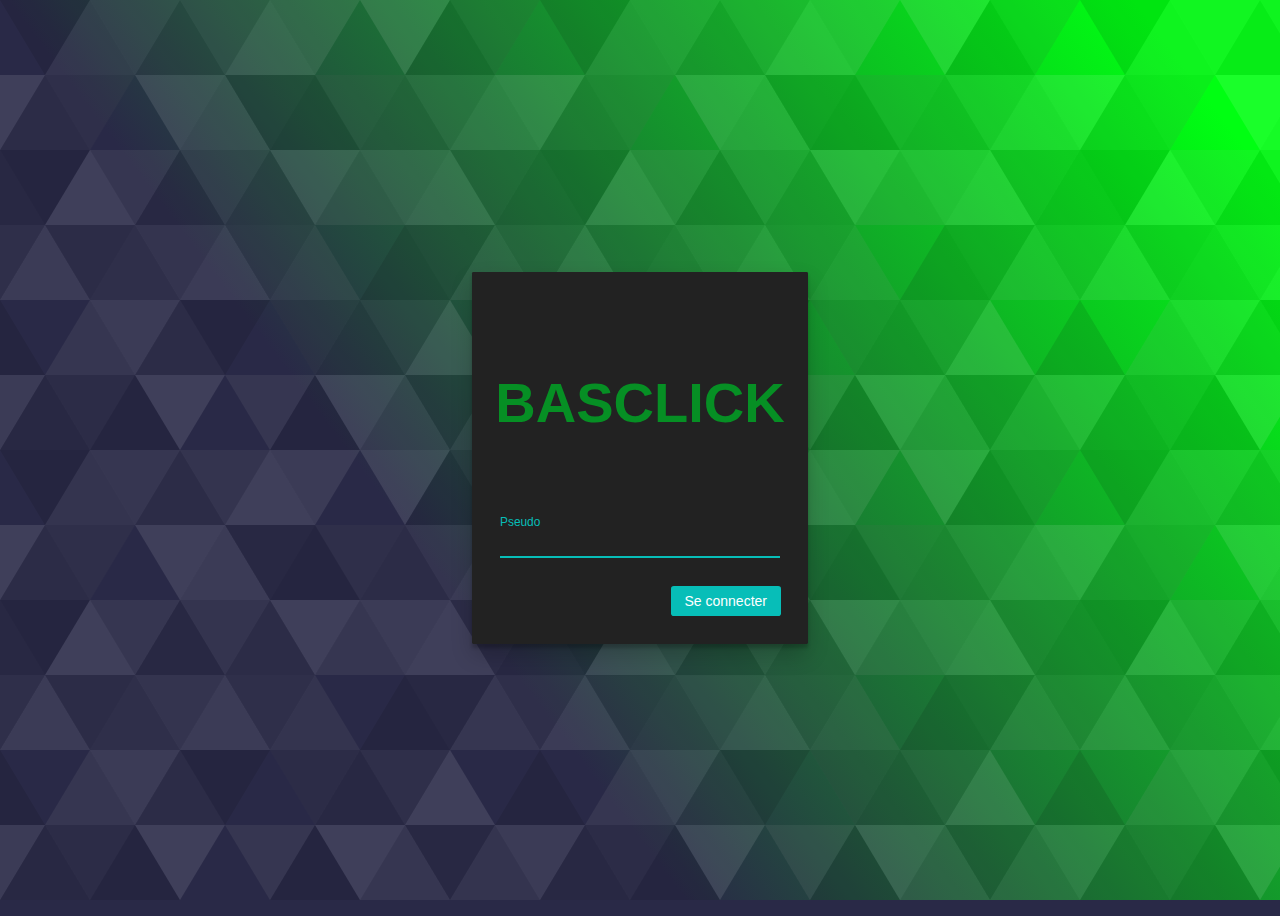
<file: index.html>
<!DOCTYPE html>
<html>
<head>
  <title>BASCLICK</title>
  <link rel='stylesheet' type='text/css' media='screen' href='css/style.css'>
  <link rel="icon" href="img/logo.png">
  <meta charset="utf-8">
</head>
<body>
  <div class="tile" id="tile">
    <div class="tile-header">
      <h2 style="color: rgb(6, 143, 36); opacity: 1; font-size: 4rem; display: flex; justify-content: center; align-items: center; height: 100%;">BASCLICK</h2>
    </div>
    
    <div class="tile-body">
      <form id="form">
        <label class="form-input">
          <input type="text" id="input" autofocus="true" required />
          <span class="label">Pseudo</span>
          <span class="underline"></span>
        </label>
        
        <label class="form-input">
          <div id="captcha"><form action="javascript:alert(grecaptcha.getResponse(widgetId1));"></form></div>
        </label>
        
        <div class="submit-container clearfix" style="margin-top: 2rem;">          
          <div id="submit" role="button" type="button" class="btn btn-irenic float-right" tabindex="0" onclick="pullToken()">
            <span>Se connecter
            </span>
          </div>
         
          <div class="login-pending">
            <div class=spinner>
              <span class="dot1"></span>
              <span class="dot2"></span>
            </div>
            
            <div class="login-granted-content">
              <i class="material-icons">done</i>
            </div>
          </div>
        </div>
      </form>
    </div>
  </div>
  <div id="date"></div>
  <div id="time"></div>
  <script src='js/script.js'></script>
  <script src="https://www.google.com/recaptcha/api.js?onload=onloadCallback&render=explicit"async defer></script>
  <script type="text/javascript" id="cookieinfo" src="//cookieinfoscript.com/js/cookieinfo.min.js"></script>
</body>
</html>
</file>
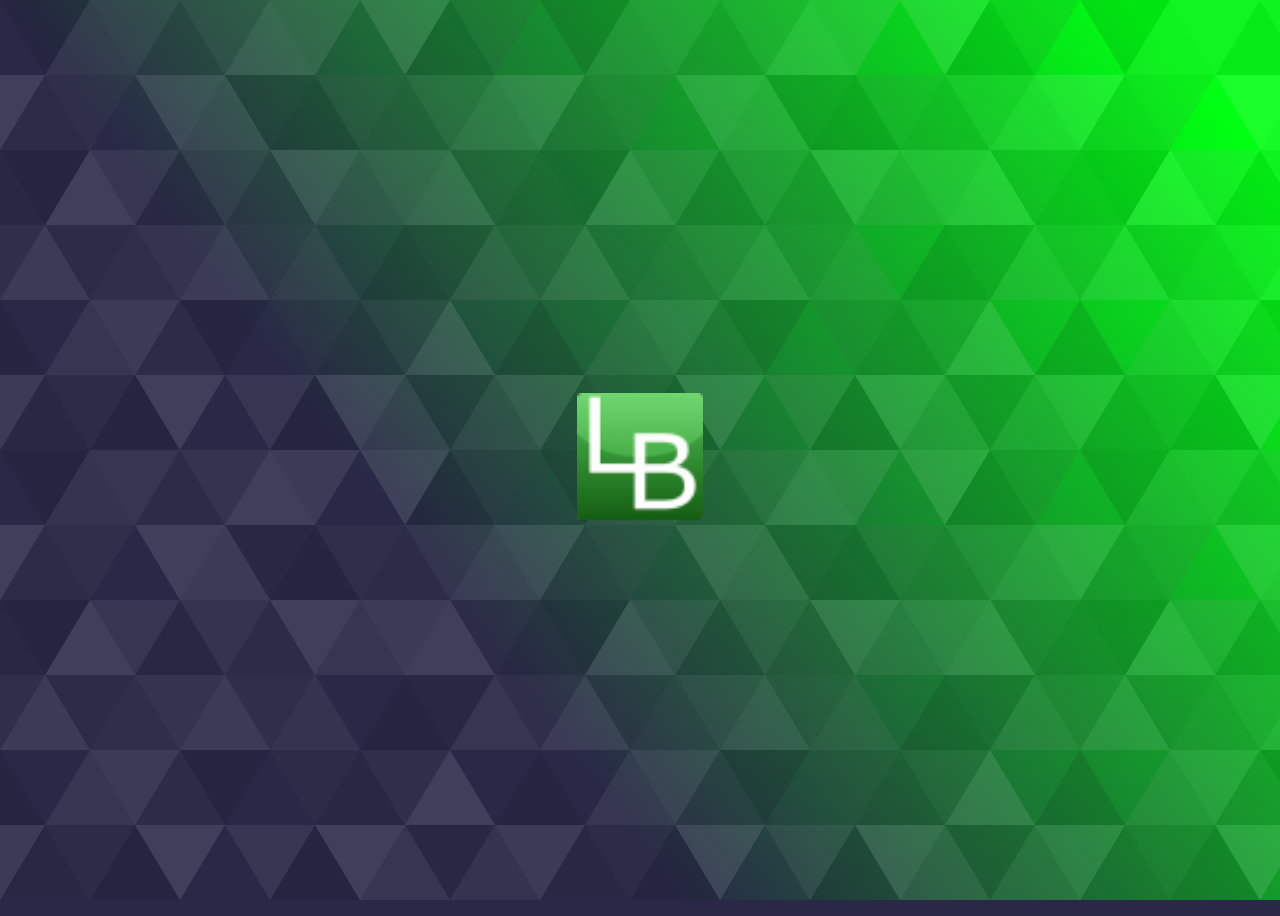
<file: play/index.html>
<!DOCTYPE html>
<html>
<head>
    <title>BASCLICK</title>
    <link rel='stylesheet' type='text/css' media='screen' href='css/style.css'>
    <link rel="icon" href="../img/logo.png">
    <meta charset="utf-8">
</head>
<body>
    <button id="submit" role="button" type="button" class="btn btn-irenic float-right" tabindex="0" onclick="count()"><img id="buttonimage" src="../img/logo.png"></button>
    <div id="date"></div>
    <div id="time"></div>
    <script type="text/javascript" id="cookieinfo" src="//cookieinfoscript.com/js/cookieinfo.min.js"></script>
    <script src='js/main.js'></script>
</body>
</html>
</file>
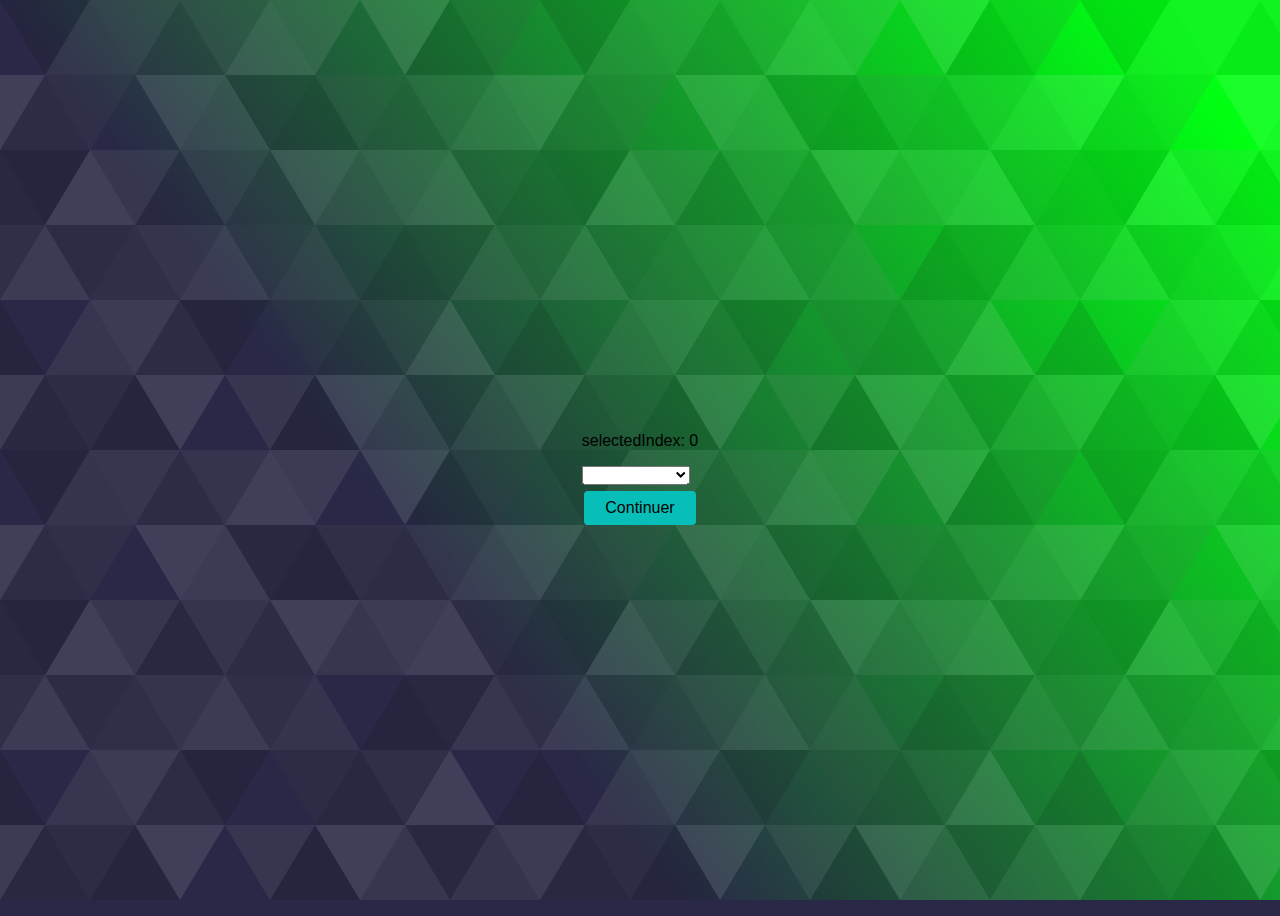
<file: select/index.html>
<!DOCTYPE html>
<html>
<head>
    <title>BASCLICK</title>
    <link rel='stylesheet' type='text/css' media='screen' href='css/style.css'>
    <link rel="icon" href="../img/logo.png">
    <meta charset="utf-8">
</head>
<body>
    <div class="center">
      <p id="p">selectedIndex: 0</p>

      <select id="select">
        <option selected></option>
        <option>Seconde</option>
        <option>Première</option>
        <option>Terminale</option>
        <option>Technologique</option>
      </select>
    </div>        
      <div id="submit" role="button" type="button" class="btn btn-irenic float-right" tabindex="0" onclick="checkCookie()">
        <span>Continuer
        </span>
    </div>
    <div id="date"></div>
    <div id="time"></div>
    <script src='js/main.js'></script>
</body>
</html>
</file>
<file: css/style.css>
HEAD
  @import url('https://fonts.googleapis.com/css?family=Source+Sans+Pro:200,200i,300,300i,400,400i,600,600i,700,700i,900,900i|Monoton');
  @import url('https://fonts.googleapis.com/icon?family=Material+Icons');
  @import url('https://fonts.googleapis.com/css2?family=Roboto:wght@100&display=swap');

* {
  box-sizing: border-box;
}
html {
  font-size: 14px;
}
body {
  background-color: #292947;
  background-image: url("data:image/svg+xml,%3Csvg xmlns='http://www.w3.org/2000/svg' width='100%25'%3E%3Cdefs%3E%3ClinearGradient id='a' gradientUnits='userSpaceOnUse' x1='0' x2='0' y1='0' y2='100%25' gradientTransform='rotate(233,940,465)'%3E%3Cstop offset='0' stop-color='%23292947'/%3E%3Cstop offset='1' stop-color='%2300FF12'/%3E%3C/linearGradient%3E%3Cpattern patternUnits='userSpaceOnUse' id='b' width='540' height='450' x='0' y='0' viewBox='0 0 1080 900'%3E%3Cg fill-opacity='0.1'%3E%3Cpolygon fill='%23444' points='90 150 0 300 180 300'/%3E%3Cpolygon points='90 150 180 0 0 0'/%3E%3Cpolygon fill='%23AAA' points='270 150 360 0 180 0'/%3E%3Cpolygon fill='%23DDD' points='450 150 360 300 540 300'/%3E%3Cpolygon fill='%23999' points='450 150 540 0 360 0'/%3E%3Cpolygon points='630 150 540 300 720 300'/%3E%3Cpolygon fill='%23DDD' points='630 150 720 0 540 0'/%3E%3Cpolygon fill='%23444' points='810 150 720 300 900 300'/%3E%3Cpolygon fill='%23FFF' points='810 150 900 0 720 0'/%3E%3Cpolygon fill='%23DDD' points='990 150 900 300 1080 300'/%3E%3Cpolygon fill='%23444' points='990 150 1080 0 900 0'/%3E%3Cpolygon fill='%23DDD' points='90 450 0 600 180 600'/%3E%3Cpolygon points='90 450 180 300 0 300'/%3E%3Cpolygon fill='%23666' points='270 450 180 600 360 600'/%3E%3Cpolygon fill='%23AAA' points='270 450 360 300 180 300'/%3E%3Cpolygon fill='%23DDD' points='450 450 360 600 540 600'/%3E%3Cpolygon fill='%23999' points='450 450 540 300 360 300'/%3E%3Cpolygon fill='%23999' points='630 450 540 600 720 600'/%3E%3Cpolygon fill='%23FFF' points='630 450 720 300 540 300'/%3E%3Cpolygon points='810 450 720 600 900 600'/%3E%3Cpolygon fill='%23DDD' points='810 450 900 300 720 300'/%3E%3Cpolygon fill='%23AAA' points='990 450 900 600 1080 600'/%3E%3Cpolygon fill='%23444' points='990 450 1080 300 900 300'/%3E%3Cpolygon fill='%23222' points='90 750 0 900 180 900'/%3E%3Cpolygon points='270 750 180 900 360 900'/%3E%3Cpolygon fill='%23DDD' points='270 750 360 600 180 600'/%3E%3Cpolygon points='450 750 540 600 360 600'/%3E%3Cpolygon points='630 750 540 900 720 900'/%3E%3Cpolygon fill='%23444' points='630 750 720 600 540 600'/%3E%3Cpolygon fill='%23AAA' points='810 750 720 900 900 900'/%3E%3Cpolygon fill='%23666' points='810 750 900 600 720 600'/%3E%3Cpolygon fill='%23999' points='990 750 900 900 1080 900'/%3E%3Cpolygon fill='%23999' points='180 0 90 150 270 150'/%3E%3Cpolygon fill='%23444' points='360 0 270 150 450 150'/%3E%3Cpolygon fill='%23FFF' points='540 0 450 150 630 150'/%3E%3Cpolygon points='900 0 810 150 990 150'/%3E%3Cpolygon fill='%23222' points='0 300 -90 450 90 450'/%3E%3Cpolygon fill='%23FFF' points='0 300 90 150 -90 150'/%3E%3Cpolygon fill='%23FFF' points='180 300 90 450 270 450'/%3E%3Cpolygon fill='%23666' points='180 300 270 150 90 150'/%3E%3Cpolygon fill='%23222' points='360 300 270 450 450 450'/%3E%3Cpolygon fill='%23FFF' points='360 300 450 150 270 150'/%3E%3Cpolygon fill='%23444' points='540 300 450 450 630 450'/%3E%3Cpolygon fill='%23222' points='540 300 630 150 450 150'/%3E%3Cpolygon fill='%23AAA' points='720 300 630 450 810 450'/%3E%3Cpolygon fill='%23666' points='720 300 810 150 630 150'/%3E%3Cpolygon fill='%23FFF' points='900 300 810 450 990 450'/%3E%3Cpolygon fill='%23999' points='900 300 990 150 810 150'/%3E%3Cpolygon points='0 600 -90 750 90 750'/%3E%3Cpolygon fill='%23666' points='0 600 90 450 -90 450'/%3E%3Cpolygon fill='%23AAA' points='180 600 90 750 270 750'/%3E%3Cpolygon fill='%23444' points='180 600 270 450 90 450'/%3E%3Cpolygon fill='%23444' points='360 600 270 750 450 750'/%3E%3Cpolygon fill='%23999' points='360 600 450 450 270 450'/%3E%3Cpolygon fill='%23666' points='540 600 630 450 450 450'/%3E%3Cpolygon fill='%23222' points='720 600 630 750 810 750'/%3E%3Cpolygon fill='%23FFF' points='900 600 810 750 990 750'/%3E%3Cpolygon fill='%23222' points='900 600 990 450 810 450'/%3E%3Cpolygon fill='%23DDD' points='0 900 90 750 -90 750'/%3E%3Cpolygon fill='%23444' points='180 900 270 750 90 750'/%3E%3Cpolygon fill='%23FFF' points='360 900 450 750 270 750'/%3E%3Cpolygon fill='%23AAA' points='540 900 630 750 450 750'/%3E%3Cpolygon fill='%23FFF' points='720 900 810 750 630 750'/%3E%3Cpolygon fill='%23222' points='900 900 990 750 810 750'/%3E%3Cpolygon fill='%23222' points='1080 300 990 450 1170 450'/%3E%3Cpolygon fill='%23FFF' points='1080 300 1170 150 990 150'/%3E%3Cpolygon points='1080 600 990 750 1170 750'/%3E%3Cpolygon fill='%23666' points='1080 600 1170 450 990 450'/%3E%3Cpolygon fill='%23DDD' points='1080 900 1170 750 990 750'/%3E%3C/g%3E%3C/pattern%3E%3C/defs%3E%3Crect x='0' y='0' fill='url(%23a)' width='100%25' height='100%25'/%3E%3Crect x='0' y='0' fill='url(%23b)' width='100%25' height='100%25'/%3E%3C/svg%3E");
  background-attachment: fixed;
  background-size: cover;
  background-size: cover;
  display: flex;
  align-items: center;
  justify-content: center;
  font-family: 'Source Sans Pro', sans-serif;
  min-height: 100vh;
  overflow-y: hidden;
}
h1, h2, h3, h4, h5, h6 {
  font-family: 'Roboto', sans-serif;
  margin-bottom: 0.5rem;
}
/**
 * Tiles
 */
.tile {
  background-color: #ffffff;
  border-radius: 0.1rem;
  box-shadow: 0 0.75rem 1.5rem rgba(0, 0, 0, 0.2), 0 0.25rem 0.25rem rgba(0, 0, 0, 0.2);
  position: relative;
  width: 100%;
  min-width: 320px;
  max-width: 24rem;
  overflow: hidden;
}
.tile .tile-header {
  /**background-image: url('https://mamot.fr/system/accounts/headers/000/450/849/original/f8257001764f4a68.png');*/
  background-position: center;
  background-size: cover;
  height: 12rem;
}
.tile .tile-body {
  padding: 2rem;
}
/**
 * Forms
 */
.form-input {
  display: block;
  position: relative;
  margin-bottom: 1rem;
}
.form-input > .material-icons {
  position: absolute;
  font-size: 1.5rem;
  top: 1.2rem;
}
.form-input > .material-icons ~ input, .form-input > .material-icons ~ .label, .form-input > .material-icons ~ .underline {
  margin-left: 2.25rem;
  width: calc(100% - 2.25rem);
}
.form-input input {
  border: none;
  box-shadow: none;
  padding-top: 1.5rem;
  padding-right: 0;
  padding-bottom: 0.5rem;
  padding-left: 0;
  outline-style: none;
  width: 100%;
}
.form-input input ~ .label {
  color: #868e96;
  font-size: 1rem;
  margin: 0;
  pointer-events: none;
  position: absolute;
  top: 1.5rem;
  left: 0;
  transition: top 0.2s, font 0.2s;
  z-index: 1;
}
.form-input input ~ .underline {
  background-color: #bdc1c5;
  height: 1px;
  width: 100%;
  position: absolute;
  bottom: 0;
  left: 0;
}
.form-input input:hover ~ .underline, .form-input input:focus ~ .underline {
  background-color: #07beb8;
}
.form-input input:hover ~ .label, .form-input input:focus ~ .label {
  color: #07beb8;
}
.form-input input:focus ~ .underline {
  height: 2px;
}
.form-input input:focus ~ .label, .form-input input:valid ~ .label {
  top: 0;
  font-size: 0.85rem;
}
.form-input input:-webkit-autofill ~ .label {
  top: 0;
  font-size: 0.85rem;
}
/**
 * Buttons
 */
.btn {
  border-radius: 0.2rem;
  display: inline-block;
  padding-top: 0.5rem;
  padding-right: 1rem;
  padding-bottom: 0.5rem;
  padding-left: 1rem;
}
.btn, [role="button"], [type="button"] {
  -ms-touch-action: manipulation;
  touch-action: manipulation;
  cursor: pointer;
}
.btn-irenic {
  background-color: #07beb8;
  color: white;
}
.btn-irenic:hover, .btn-irenic:focus, .btn-irenic:active {
  background-color: #06a5a0;
}
.btn-serene {
  background-color: #3dccc7;
  color: white;
}
.btn-serene:hover, .btn-serene:focus, .btn-serene:active {
  background-color: #32beb9;
}
.btn-tranquil {
  background-color: #68d8d6;
  color: white;
}
.btn-tranquil:hover, .btn-tranquil:focus, .btn-tranquil:active {
  background-color: #54d3d0;
}
.btn-calm {
  background-color: #9ceaef;
  color: white;
}
.btn-calm:hover, .btn-calm:focus, .btn-calm:active {
  background-color: #86e5eb;
}
.btn-cool {
  background-color: #c4fff9;
  color: white;
}
.btn-cool:hover, .btn-cool:focus, .btn-cool:active {
  background-color: #abfff6;
}
.btn-ice {
  background-color: #ffffff;
  color: white;
}
.btn-ice:hover, .btn-ice:focus, .btn-ice:active {
  background-color: #f2f2f2;
}
.btn-base {
  background-color: #454749;
  color: white;
}
.btn-base:hover, .btn-base:focus, .btn-base:active {
  background-color: #393a3c;
}
/**
 * Utilities
 */
.clearfix:after {
  content: "";
  display: table;
  clear: both;
}
.float-right {
  float: right;
}
/**
 *
 */
.submit-container {
  position: relative;
}
.submit-container #submit {
  position: relative;
  z-index: 2;
  outline: none;
  opacity: 1;
  transition: transform 0.1s ease-in, opacity 0.1s ease-in, border-radius 0.1s ease-in;
  right: -1px;
}
.submit-container #submit span {
  opacity: 1;
  transition: opacity 0.1s ease-in;
}
.submit-container #submit.pending {
  transform: scale(0.55, 1.5);
  background-color: #07beb8;
  border-radius: 50%;
  opacity: 1;
}
.submit-container #submit.pending span {
  opacity: 0;
}
.submit-container #submit.pending ~ .login-pending {
  opacity: 1;
  transform: scale(1, 1);
  z-index: 3;
}
.submit-container #submit.granted ~ .login-pending {
  opacity: 1;
  transform: translate(-9rem, -11rem) scale(18, 18);
  z-index: 3;
}
.submit-container #submit.granted ~ .login-pending .spinner {
  opacity: 0;
}
.submit-container #submit.granted ~ .login-pending .login-granted-content {
  opacity: 1;
}
.submit-container .login-pending {
  height: 3rem;
  width: 3rem;
  background-color: #07beb8;
  position: absolute;
  border-radius: 50%;
  right: 1rem;
  bottom: -0.5rem;
  opacity: 0;
  overflow: hidden;
  transform: translate(0, 0) scale(0.5, 0.5);
  transition: transform 0.2s ease-in, scale 0.2s ease-in;
  z-index: 1;
}
.submit-container .login-pending .login-granted-content {
  /**background-image: url(https://mamot.fr/system/accounts/headers/000/450/849/original/f8257001764f4a68.png);*/
  background-position: center;
  background-size: cover;
  color: #ffffff;
  display: flex;
  justify-content: center;
  align-items: center;
  height: 100%;
  width: 100%;
  opacity: 0;
  position: absolute;
  top: 0;
  left: 0;
  transition: opacity 0.2s ease-in 0.2s;
  text-shadow: 0px 0px 20px hsl(244, 100%, 5%);
}
.submit-container .login-pending .login-granted-content .material-icons {
  font-size: 5px;
  position: relative;
  left: 1.25px;
}
.spinner {
  width: 3rem;
  height: 3rem;
  position: relative;
  margin: 0 auto;
}
.spinner .dot1, .spinner .dot2 {
  width: 100%;
  height: 100%;
  border-radius: 50%;
  background-color: #68d8d6;
  opacity: 0.6;
  position: absolute;
  top: 0;
  left: 0;
  -webkit-animation: dot-bounce 2s infinite ease-in-out;
  animation: dot-bounce 2s infinite ease-in-out;
}
.spinner .dot2 {
  -webkit-animation-delay: -1s;
  animation-delay: -1s;
}
@-webkit-keyframes dot-bounce {
  0%, 100% {
    -webkit-transform: scale(0);
  }
  50% {
    -webkit-transform: scale(1);
  }
}
@keyframes dot-bounce {
  0%, 100% {
    transform: scale(0);
    -webkit-transform: scale(0);
  }
  50% {
    transform: scale(1);
    -webkit-transform: scale(1);
  }
}

#date{
  position: absolute;
  bottom: 10px;
  right: 90px;
}

#time{
  position: absolute;
  bottom: 10px;
  right: 20px;
}

#captcha{
  position: relative;
  left: -10px;
}
</file>
<file: play/css/style.css>
body {
    background-color: #292947;
    background-image: url("data:image/svg+xml,%3Csvg xmlns='http://www.w3.org/2000/svg' width='100%25'%3E%3Cdefs%3E%3ClinearGradient id='a' gradientUnits='userSpaceOnUse' x1='0' x2='0' y1='0' y2='100%25' gradientTransform='rotate(233,940,465)'%3E%3Cstop offset='0' stop-color='%23292947'/%3E%3Cstop offset='1' stop-color='%2300FF12'/%3E%3C/linearGradient%3E%3Cpattern patternUnits='userSpaceOnUse' id='b' width='540' height='450' x='0' y='0' viewBox='0 0 1080 900'%3E%3Cg fill-opacity='0.1'%3E%3Cpolygon fill='%23444' points='90 150 0 300 180 300'/%3E%3Cpolygon points='90 150 180 0 0 0'/%3E%3Cpolygon fill='%23AAA' points='270 150 360 0 180 0'/%3E%3Cpolygon fill='%23DDD' points='450 150 360 300 540 300'/%3E%3Cpolygon fill='%23999' points='450 150 540 0 360 0'/%3E%3Cpolygon points='630 150 540 300 720 300'/%3E%3Cpolygon fill='%23DDD' points='630 150 720 0 540 0'/%3E%3Cpolygon fill='%23444' points='810 150 720 300 900 300'/%3E%3Cpolygon fill='%23FFF' points='810 150 900 0 720 0'/%3E%3Cpolygon fill='%23DDD' points='990 150 900 300 1080 300'/%3E%3Cpolygon fill='%23444' points='990 150 1080 0 900 0'/%3E%3Cpolygon fill='%23DDD' points='90 450 0 600 180 600'/%3E%3Cpolygon points='90 450 180 300 0 300'/%3E%3Cpolygon fill='%23666' points='270 450 180 600 360 600'/%3E%3Cpolygon fill='%23AAA' points='270 450 360 300 180 300'/%3E%3Cpolygon fill='%23DDD' points='450 450 360 600 540 600'/%3E%3Cpolygon fill='%23999' points='450 450 540 300 360 300'/%3E%3Cpolygon fill='%23999' points='630 450 540 600 720 600'/%3E%3Cpolygon fill='%23FFF' points='630 450 720 300 540 300'/%3E%3Cpolygon points='810 450 720 600 900 600'/%3E%3Cpolygon fill='%23DDD' points='810 450 900 300 720 300'/%3E%3Cpolygon fill='%23AAA' points='990 450 900 600 1080 600'/%3E%3Cpolygon fill='%23444' points='990 450 1080 300 900 300'/%3E%3Cpolygon fill='%23222' points='90 750 0 900 180 900'/%3E%3Cpolygon points='270 750 180 900 360 900'/%3E%3Cpolygon fill='%23DDD' points='270 750 360 600 180 600'/%3E%3Cpolygon points='450 750 540 600 360 600'/%3E%3Cpolygon points='630 750 540 900 720 900'/%3E%3Cpolygon fill='%23444' points='630 750 720 600 540 600'/%3E%3Cpolygon fill='%23AAA' points='810 750 720 900 900 900'/%3E%3Cpolygon fill='%23666' points='810 750 900 600 720 600'/%3E%3Cpolygon fill='%23999' points='990 750 900 900 1080 900'/%3E%3Cpolygon fill='%23999' points='180 0 90 150 270 150'/%3E%3Cpolygon fill='%23444' points='360 0 270 150 450 150'/%3E%3Cpolygon fill='%23FFF' points='540 0 450 150 630 150'/%3E%3Cpolygon points='900 0 810 150 990 150'/%3E%3Cpolygon fill='%23222' points='0 300 -90 450 90 450'/%3E%3Cpolygon fill='%23FFF' points='0 300 90 150 -90 150'/%3E%3Cpolygon fill='%23FFF' points='180 300 90 450 270 450'/%3E%3Cpolygon fill='%23666' points='180 300 270 150 90 150'/%3E%3Cpolygon fill='%23222' points='360 300 270 450 450 450'/%3E%3Cpolygon fill='%23FFF' points='360 300 450 150 270 150'/%3E%3Cpolygon fill='%23444' points='540 300 450 450 630 450'/%3E%3Cpolygon fill='%23222' points='540 300 630 150 450 150'/%3E%3Cpolygon fill='%23AAA' points='720 300 630 450 810 450'/%3E%3Cpolygon fill='%23666' points='720 300 810 150 630 150'/%3E%3Cpolygon fill='%23FFF' points='900 300 810 450 990 450'/%3E%3Cpolygon fill='%23999' points='900 300 990 150 810 150'/%3E%3Cpolygon points='0 600 -90 750 90 750'/%3E%3Cpolygon fill='%23666' points='0 600 90 450 -90 450'/%3E%3Cpolygon fill='%23AAA' points='180 600 90 750 270 750'/%3E%3Cpolygon fill='%23444' points='180 600 270 450 90 450'/%3E%3Cpolygon fill='%23444' points='360 600 270 750 450 750'/%3E%3Cpolygon fill='%23999' points='360 600 450 450 270 450'/%3E%3Cpolygon fill='%23666' points='540 600 630 450 450 450'/%3E%3Cpolygon fill='%23222' points='720 600 630 750 810 750'/%3E%3Cpolygon fill='%23FFF' points='900 600 810 750 990 750'/%3E%3Cpolygon fill='%23222' points='900 600 990 450 810 450'/%3E%3Cpolygon fill='%23DDD' points='0 900 90 750 -90 750'/%3E%3Cpolygon fill='%23444' points='180 900 270 750 90 750'/%3E%3Cpolygon fill='%23FFF' points='360 900 450 750 270 750'/%3E%3Cpolygon fill='%23AAA' points='540 900 630 750 450 750'/%3E%3Cpolygon fill='%23FFF' points='720 900 810 750 630 750'/%3E%3Cpolygon fill='%23222' points='900 900 990 750 810 750'/%3E%3Cpolygon fill='%23222' points='1080 300 990 450 1170 450'/%3E%3Cpolygon fill='%23FFF' points='1080 300 1170 150 990 150'/%3E%3Cpolygon points='1080 600 990 750 1170 750'/%3E%3Cpolygon fill='%23666' points='1080 600 1170 450 990 450'/%3E%3Cpolygon fill='%23DDD' points='1080 900 1170 750 990 750'/%3E%3C/g%3E%3C/pattern%3E%3C/defs%3E%3Crect x='0' y='0' fill='url(%23a)' width='100%25' height='100%25'/%3E%3Crect x='0' y='0' fill='url(%23b)' width='100%25' height='100%25'/%3E%3C/svg%3E");
    background-attachment: fixed;
    background-size: cover;
    background-size: cover;
    display: flex;
    align-items: center;
    justify-content: center;
    font-family: 'Source Sans Pro', sans-serif;
    min-height: 100vh;
    overflow-y: hidden;
  }
  
  #submit{
    width: 10%;
    background: 0;
    border: 0;
    padding: 0;
  }

  #buttonimage{
    width: 100%;
  }
  #date{
    position: absolute;
    bottom: 10px;
    right: 90px;
  }

  #time{
    position: absolute;
    bottom: 10px;
    right: 20px;
  }

  .btn {
    border-radius: 0.2rem;
    display: inline-block;
    padding-top: 0.5rem;
    padding-right: 1rem;
    padding-bottom: 0.5rem;
    padding-left: 1rem;
  }
  .btn, [role="button"], [type="button"] {
    -ms-touch-action: manipulation;
    touch-action: manipulation;
    cursor: pointer;
  }
</file>
<file: select/css/style.css>
body {
  background-color: #292947;
  background-image: url("data:image/svg+xml,%3Csvg xmlns='http://www.w3.org/2000/svg' width='100%25'%3E%3Cdefs%3E%3ClinearGradient id='a' gradientUnits='userSpaceOnUse' x1='0' x2='0' y1='0' y2='100%25' gradientTransform='rotate(233,940,465)'%3E%3Cstop offset='0' stop-color='%23292947'/%3E%3Cstop offset='1' stop-color='%2300FF12'/%3E%3C/linearGradient%3E%3Cpattern patternUnits='userSpaceOnUse' id='b' width='540' height='450' x='0' y='0' viewBox='0 0 1080 900'%3E%3Cg fill-opacity='0.1'%3E%3Cpolygon fill='%23444' points='90 150 0 300 180 300'/%3E%3Cpolygon points='90 150 180 0 0 0'/%3E%3Cpolygon fill='%23AAA' points='270 150 360 0 180 0'/%3E%3Cpolygon fill='%23DDD' points='450 150 360 300 540 300'/%3E%3Cpolygon fill='%23999' points='450 150 540 0 360 0'/%3E%3Cpolygon points='630 150 540 300 720 300'/%3E%3Cpolygon fill='%23DDD' points='630 150 720 0 540 0'/%3E%3Cpolygon fill='%23444' points='810 150 720 300 900 300'/%3E%3Cpolygon fill='%23FFF' points='810 150 900 0 720 0'/%3E%3Cpolygon fill='%23DDD' points='990 150 900 300 1080 300'/%3E%3Cpolygon fill='%23444' points='990 150 1080 0 900 0'/%3E%3Cpolygon fill='%23DDD' points='90 450 0 600 180 600'/%3E%3Cpolygon points='90 450 180 300 0 300'/%3E%3Cpolygon fill='%23666' points='270 450 180 600 360 600'/%3E%3Cpolygon fill='%23AAA' points='270 450 360 300 180 300'/%3E%3Cpolygon fill='%23DDD' points='450 450 360 600 540 600'/%3E%3Cpolygon fill='%23999' points='450 450 540 300 360 300'/%3E%3Cpolygon fill='%23999' points='630 450 540 600 720 600'/%3E%3Cpolygon fill='%23FFF' points='630 450 720 300 540 300'/%3E%3Cpolygon points='810 450 720 600 900 600'/%3E%3Cpolygon fill='%23DDD' points='810 450 900 300 720 300'/%3E%3Cpolygon fill='%23AAA' points='990 450 900 600 1080 600'/%3E%3Cpolygon fill='%23444' points='990 450 1080 300 900 300'/%3E%3Cpolygon fill='%23222' points='90 750 0 900 180 900'/%3E%3Cpolygon points='270 750 180 900 360 900'/%3E%3Cpolygon fill='%23DDD' points='270 750 360 600 180 600'/%3E%3Cpolygon points='450 750 540 600 360 600'/%3E%3Cpolygon points='630 750 540 900 720 900'/%3E%3Cpolygon fill='%23444' points='630 750 720 600 540 600'/%3E%3Cpolygon fill='%23AAA' points='810 750 720 900 900 900'/%3E%3Cpolygon fill='%23666' points='810 750 900 600 720 600'/%3E%3Cpolygon fill='%23999' points='990 750 900 900 1080 900'/%3E%3Cpolygon fill='%23999' points='180 0 90 150 270 150'/%3E%3Cpolygon fill='%23444' points='360 0 270 150 450 150'/%3E%3Cpolygon fill='%23FFF' points='540 0 450 150 630 150'/%3E%3Cpolygon points='900 0 810 150 990 150'/%3E%3Cpolygon fill='%23222' points='0 300 -90 450 90 450'/%3E%3Cpolygon fill='%23FFF' points='0 300 90 150 -90 150'/%3E%3Cpolygon fill='%23FFF' points='180 300 90 450 270 450'/%3E%3Cpolygon fill='%23666' points='180 300 270 150 90 150'/%3E%3Cpolygon fill='%23222' points='360 300 270 450 450 450'/%3E%3Cpolygon fill='%23FFF' points='360 300 450 150 270 150'/%3E%3Cpolygon fill='%23444' points='540 300 450 450 630 450'/%3E%3Cpolygon fill='%23222' points='540 300 630 150 450 150'/%3E%3Cpolygon fill='%23AAA' points='720 300 630 450 810 450'/%3E%3Cpolygon fill='%23666' points='720 300 810 150 630 150'/%3E%3Cpolygon fill='%23FFF' points='900 300 810 450 990 450'/%3E%3Cpolygon fill='%23999' points='900 300 990 150 810 150'/%3E%3Cpolygon points='0 600 -90 750 90 750'/%3E%3Cpolygon fill='%23666' points='0 600 90 450 -90 450'/%3E%3Cpolygon fill='%23AAA' points='180 600 90 750 270 750'/%3E%3Cpolygon fill='%23444' points='180 600 270 450 90 450'/%3E%3Cpolygon fill='%23444' points='360 600 270 750 450 750'/%3E%3Cpolygon fill='%23999' points='360 600 450 450 270 450'/%3E%3Cpolygon fill='%23666' points='540 600 630 450 450 450'/%3E%3Cpolygon fill='%23222' points='720 600 630 750 810 750'/%3E%3Cpolygon fill='%23FFF' points='900 600 810 750 990 750'/%3E%3Cpolygon fill='%23222' points='900 600 990 450 810 450'/%3E%3Cpolygon fill='%23DDD' points='0 900 90 750 -90 750'/%3E%3Cpolygon fill='%23444' points='180 900 270 750 90 750'/%3E%3Cpolygon fill='%23FFF' points='360 900 450 750 270 750'/%3E%3Cpolygon fill='%23AAA' points='540 900 630 750 450 750'/%3E%3Cpolygon fill='%23FFF' points='720 900 810 750 630 750'/%3E%3Cpolygon fill='%23222' points='900 900 990 750 810 750'/%3E%3Cpolygon fill='%23222' points='1080 300 990 450 1170 450'/%3E%3Cpolygon fill='%23FFF' points='1080 300 1170 150 990 150'/%3E%3Cpolygon points='1080 600 990 750 1170 750'/%3E%3Cpolygon fill='%23666' points='1080 600 1170 450 990 450'/%3E%3Cpolygon fill='%23DDD' points='1080 900 1170 750 990 750'/%3E%3C/g%3E%3C/pattern%3E%3C/defs%3E%3Crect x='0' y='0' fill='url(%23a)' width='100%25' height='100%25'/%3E%3Crect x='0' y='0' fill='url(%23b)' width='100%25' height='100%25'/%3E%3C/svg%3E");
  background-attachment: fixed;
  background-size: cover;
  background-size: cover;
  display: flex;
  align-items: center;
  justify-content: center;
  font-family: 'Source Sans Pro', sans-serif;
  min-height: 100vh;
  overflow-y: hidden;
}
  .center {
    position: absolute;
    display: inline-block;
    top: 50%;
    left: 50%;
    transform: translate(-50%, -50%);
  }
  
  /** Custom Select **/
  .custom-select-wrapper {
    position: relative;
    display: inline-block;
    user-select: none;
  }
  .custom-select-wrapper select {
    display: none;
  }
  .custom-select {
    position: relative;
    display: inline-block;
  }
  .custom-select-trigger {
    position: relative;
    display: block;
    width: 130px;
    padding: 0 84px 0 22px;
    font-size: 22px;
    font-weight: 300;
    color: #fff;
    line-height: 60px;
    background: #5c9cd8;
    border-radius: 4px;
    cursor: pointer;
  }
  .custom-select-trigger:after {
    position: absolute;
    display: block;
    content: "";
    width: 10px;
    height: 10px;
    top: 50%;
    right: 25px;
    margin-top: -3px;
    border-bottom: 1px solid #fff;
    border-right: 1px solid #fff;
    transform: rotate(45deg) translateY(-50%);
    transition: all 0.4s ease-in-out;
    transform-origin: 50% 0;
  }
  .custom-select.opened .custom-select-trigger:after {
    margin-top: 3px;
    transform: rotate(-135deg) translateY(-50%);
  }
  .custom-options {
    position: absolute;
    display: block;
    top: 100%;
    left: 0;
    right: 0;
    min-width: 100%;
    margin: 15px 0;
    border: 1px solid #b5b5b5;
    border-radius: 4px;
    box-sizing: border-box;
    box-shadow: 0 2px 1px rgba(0, 0, 0, 0.07);
    background: #fff;
    transition: all 0.4s ease-in-out;
  
    opacity: 0;
    visibility: hidden;
    pointer-events: none;
    transform: translateY(-15px);
  }
  .custom-select.opened .custom-options {
    opacity: 1;
    visibility: visible;
    pointer-events: all;
    transform: translateY(0);
  }
  .custom-options:before {
    position: absolute;
    display: block;
    content: "";
    bottom: 100%;
    right: 25px;
    width: 7px;
    height: 7px;
    margin-bottom: -4px;
    border-top: 1px solid #b5b5b5;
    border-left: 1px solid #b5b5b5;
    background: #fff;
    transform: rotate(45deg);
    transition: all 0.4s ease-in-out;
  }
  .option-hover:before {
    background: #f9f9f9;
  }
  .custom-option {
    position: relative;
    display: block;
    padding: 0 22px;
    border-bottom: 1px solid #b5b5b5;
    font-size: 18px;
    font-weight: 600;
    color: #b5b5b5;
    line-height: 47px;
    cursor: pointer;
    transition: all 0.4s ease-in-out;
  }
  .custom-option:first-of-type {
    border-radius: 4px 4px 0 0;
  }
  .custom-option:last-of-type {
    border-bottom: 0;
    border-radius: 0 0 4px 4px;
  }
  .custom-option:hover,
  .custom-option.selection {
    background: #f9f9f9;
  }

  #date{
    position: absolute;
    bottom: 10px;
    right: 90px;
  }

  #time{
    position: absolute;
    bottom: 10px;
    right: 20px;
  }
  #submit{
    width: 80px;
    height:auto;
    text-align: center;
    border-radius: 4px;
    background-color: #07beb8;
    opacity: 1;
    position: relative;
    bottom: -50px;
  }
  
  .btn {
    border-radius: 0.2rem;
    display: inline-block;
    padding-top: 0.5rem;
    padding-right: 1rem;
    padding-bottom: 0.5rem;
    padding-left: 1rem;
  }
  .btn, [role="button"], [type="button"] {
    -ms-touch-action: manipulation;
    touch-action: manipulation;
    cursor: pointer;
  }
</file>
